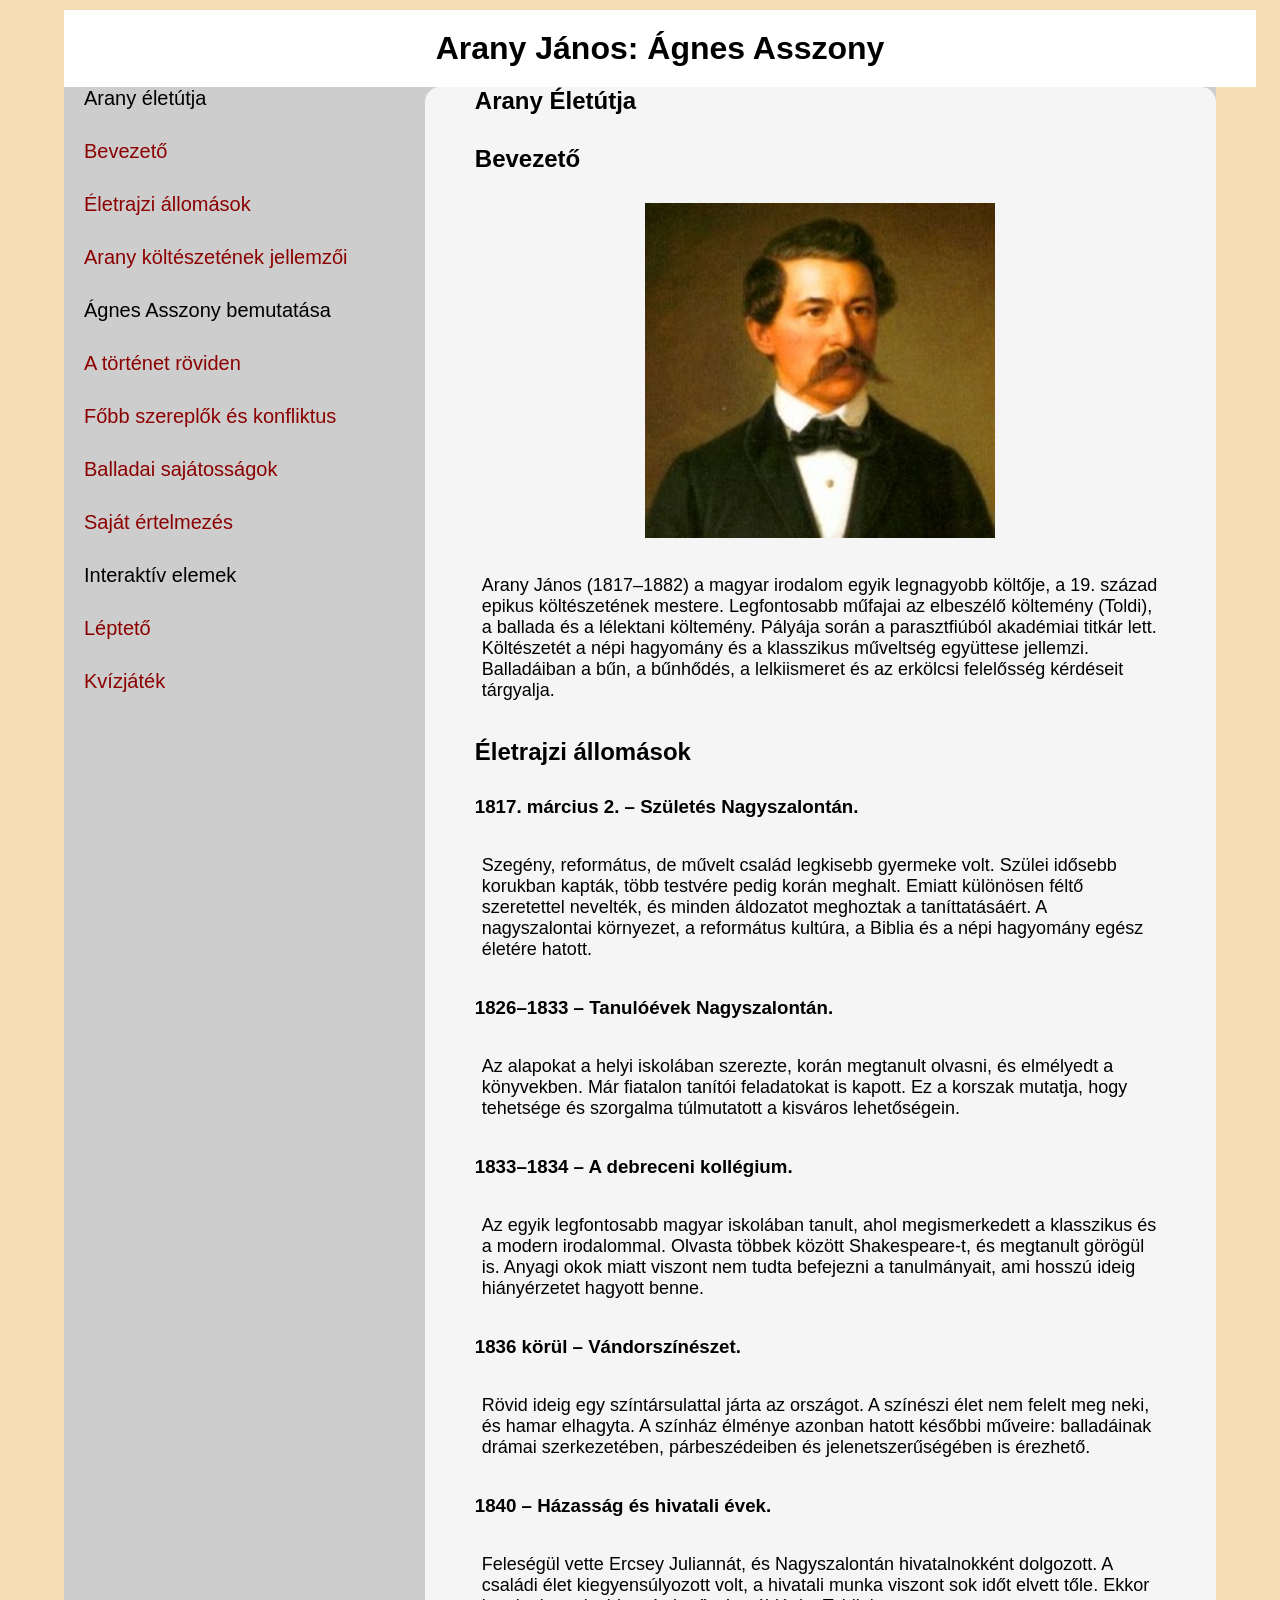
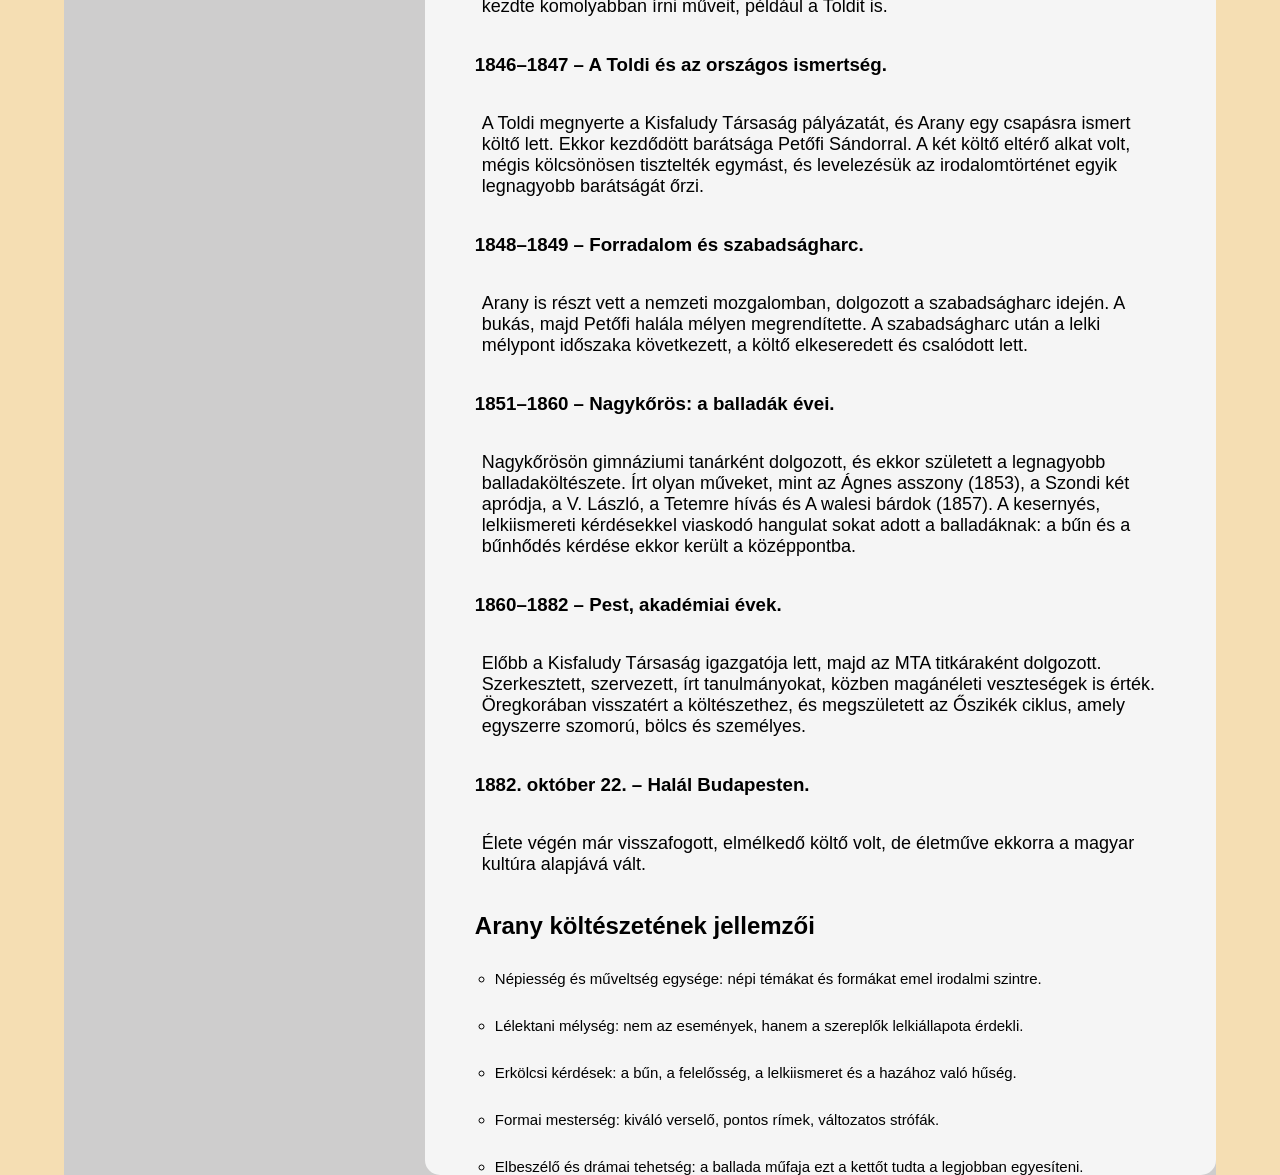
<file: index.html>
<!DOCTYPE html>
<html lang="hu">
<head>
    <meta charset="UTF-8"><link rel="stylesheet" href="style.css">
    <meta name="viewport" content="width=device-width, initial-scale=1.0">
    <title>Arany János: Ágnes Asszony</title>
</head>
<body>
    <main>
        <header><h1>Arany János: Ágnes Asszony</h1></header>
        <section>
             <div id="LeftDiv">
                <ul>
                    <li class="Cim">Arany életútja</li>
                    <li><a href="#bevezeto">Bevezető</a></li>
                    <li><a href="#eletrajz">Életrajzi állomások</a></li>
                    <li><a href="#jellemzo">Arany költészetének jellemzői</a></li>

                    <li class="Cim">Ágnes Asszony bemutatása</li>
                    <li><a href="index2.html">A történet röviden</a></li>
                    <li><a href="index2.html">Főbb szereplők és konfliktus</a></li>
                    <li><a href="index2.html">Balladai sajátosságok</a></li>
                    <li><a href="index2.html">Saját értelmezés</a></li>

                    <li class="Cim">Interaktív elemek</li>
                    <li><a href="index3.html">Léptető</a></li>
                    <li><a href="index3.html">Kvízjáték</a></li>
                </ul>
            </div>
            <div id="RightDiv">
                <h1>Arany Életútja</h1>
                <h2 id="bevezeto">Bevezető</h2>  
                <img src="aranyjani.jpg" alt="">
                <p>Arany János (1817–1882) a magyar irodalom egyik legnagyobb költője, a 19. század epikus költészetének mestere. Legfontosabb műfajai az elbeszélő költemény (Toldi), a ballada és a lélektani költemény. Pályája során a parasztfiúból akadémiai titkár lett. Költészetét a népi hagyomány és a klasszikus műveltség együttese jellemzi. Balladáiban a bűn, a bűnhődés, a lelkiismeret és az erkölcsi felelősség kérdéseit tárgyalja.</p>


                <h2 id="eletrajz">Életrajzi állomások</h2> 

                    <h3>1817. március 2. – Születés Nagyszalontán.</h3>
                        <p>Szegény, református, de művelt család legkisebb gyermeke volt. Szülei idősebb korukban kapták, több testvére pedig korán meghalt. Emiatt különösen féltő szeretettel nevelték, és minden áldozatot meghoztak a taníttatásáért. A nagyszalontai környezet, a református kultúra, a Biblia és a népi hagyomány egész életére hatott.</p>
                    <h3>1826–1833 – Tanulóévek Nagyszalontán.</h3>
                        <p>Az alapokat a helyi iskolában szerezte, korán megtanult olvasni, és elmélyedt a könyvekben. Már fiatalon tanítói feladatokat is kapott. Ez a korszak mutatja, hogy tehetsége és szorgalma túlmutatott a kisváros lehetőségein.</p>
                    <h3>1833–1834 – A debreceni kollégium.</h3>
                        <p>Az egyik legfontosabb magyar iskolában tanult, ahol megismerkedett a klasszikus és a modern irodalommal. Olvasta többek között Shakespeare-t, és megtanult görögül is. Anyagi okok miatt viszont nem tudta befejezni a tanulmányait, ami hosszú ideig hiányérzetet hagyott benne.</p>
                    <h3>1836 körül – Vándorszínészet.</h3>
                        <p>Rövid ideig egy színtársulattal járta az országot. A színészi élet nem felelt meg neki, és hamar elhagyta. A színház élménye azonban hatott későbbi műveire: balladáinak drámai szerkezetében, párbeszédeiben és jelenetszerűségében is érezhető.</p>
                    <h3>1840 – Házasság és hivatali évek.</h3>
                        <p>Feleségül vette Ercsey Juliannát, és Nagyszalontán hivatalnokként dolgozott. A családi élet kiegyensúlyozott volt, a hivatali munka viszont sok időt elvett tőle. Ekkor kezdte komolyabban írni műveit, például a Toldit is.</p>
                    <h3>1846–1847 – A Toldi és az országos ismertség.</h3>
                        <p>A Toldi megnyerte a Kisfaludy Társaság pályázatát, és Arany egy csapásra ismert költő lett. Ekkor kezdődött barátsága Petőfi Sándorral. A két költő eltérő alkat volt, mégis kölcsönösen tisztelték egymást, és levelezésük az irodalomtörténet egyik legnagyobb barátságát őrzi.</p>
                    <h3>1848–1849 – Forradalom és szabadságharc.</h3>
                        <p>Arany is részt vett a nemzeti mozgalomban, dolgozott a szabadságharc idején. A bukás, majd Petőfi halála mélyen megrendítette. A szabadságharc után a lelki mélypont időszaka következett, a költő elkeseredett és csalódott lett.</p>
                    <h3>1851–1860 – Nagykőrös: a balladák évei.</h3>
                        <p>Nagykőrösön gimnáziumi tanárként dolgozott, és ekkor született a legnagyobb balladaköltészete. Írt olyan műveket, mint az Ágnes asszony (1853), a Szondi két apródja, a V. László, a Tetemre hívás és A walesi bárdok (1857). A kesernyés, lelkiismereti kérdésekkel viaskodó hangulat sokat adott a balladáknak: a bűn és a bűnhődés kérdése ekkor került a középpontba.</p>
                    <h3>1860–1882 – Pest, akadémiai évek.</h3>
                        <p>Előbb a Kisfaludy Társaság igazgatója lett, majd az MTA titkáraként dolgozott. Szerkesztett, szervezett, írt tanulmányokat, közben magánéleti veszteségek is érték. Öregkorában visszatért a költészethez, és megszületett az Őszikék ciklus, amely egyszerre szomorú, bölcs és személyes.</p>
                    <h3>1882. október 22. – Halál Budapesten.</h3>
                        <p>Élete végén már visszafogott, elmélkedő költő volt, de életműve ekkorra a magyar kultúra alapjává vált.</p>

                <h2 id="jellemzo">Arany költészetének jellemzői</h2>
                <ul id="jellemzok">
                    <li>Népiesség és műveltség egysége: népi témákat és formákat emel irodalmi szintre.</li>
                    <li>Lélektani mélység: nem az események, hanem a szereplők lelkiállapota érdekli.</li>
                    <li>Erkölcsi kérdések: a bűn, a felelősség, a lelkiismeret és a hazához való hűség.</li>
                    <li>Formai mesterség: kiváló verselő, pontos rímek, változatos strófák.</li>
                    <li>Elbeszélő és drámai tehetség: a ballada műfaja ezt a kettőt tudta a legjobban egyesíteni.</li>
                </ul>
            </div>
        </section>
    </main>
</body>
</html>
</file>
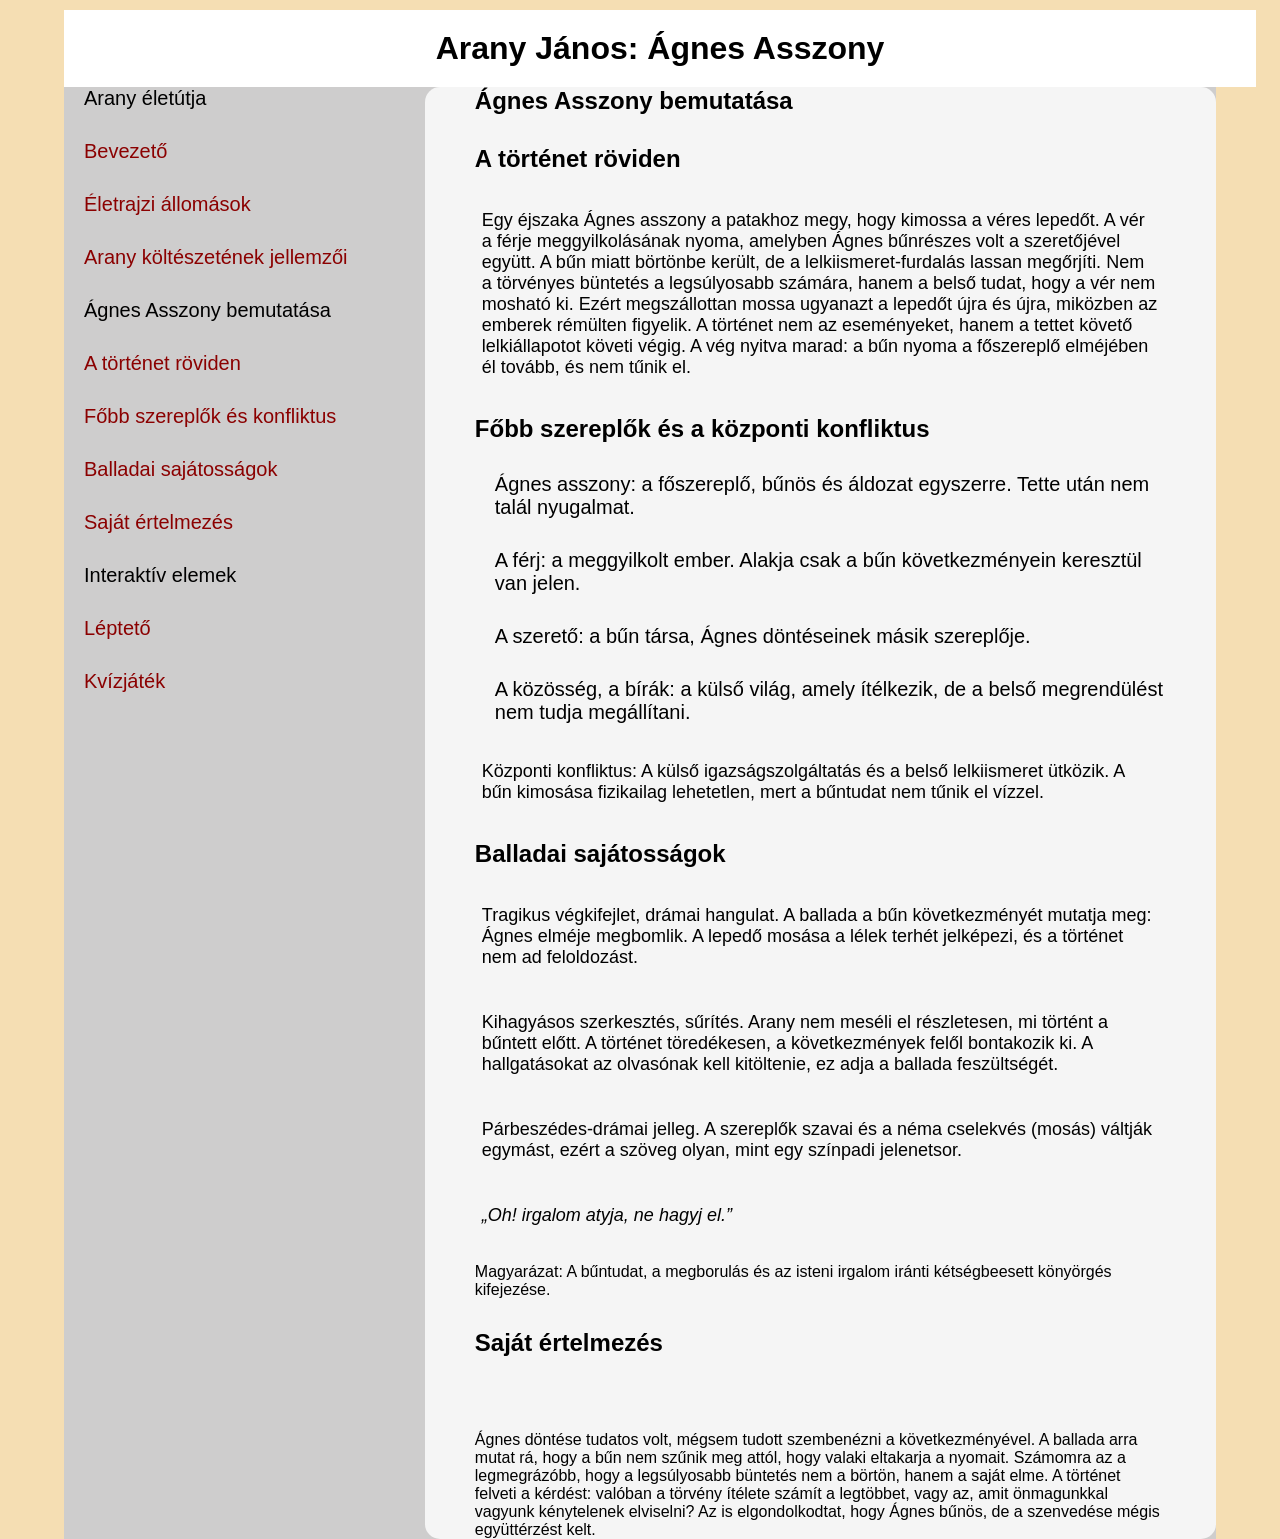
<file: index2.html>
<!DOCTYPE html>
<html lang="en">
<head>
    <meta charset="UTF-8"><link rel="stylesheet" href="style.css">
    <meta name="viewport" content="width=device-width, initial-scale=1.0">
    <title>Document</title>
</head>
<body>

        <main>
        <header><h1>Arany János: Ágnes Asszony</h1></header>
        <section>
             <div id="LeftDiv">
                <ul>
                    <li class="Cim">Arany életútja</li>
                    <li><a href="index.html">Bevezető</a></li>
                    <li><a href="index.html">Életrajzi állomások</a></li>
                    <li><a href="index.html">Arany költészetének jellemzői</a></li>

                    <li class="Cim">Ágnes Asszony bemutatása</li>
                    <li><a href="#tortenet">A történet röviden</a></li>
                    <li><a href="#szereplok">Főbb szereplők és konfliktus</a></li>
                    <li><a href="#sajat">Balladai sajátosságok</a></li>
                    <li><a href="#ertelmezes">Saját értelmezés</a></li>

                    <li class="Cim">Interaktív elemek</li>
                    <li><a href="index3.html">Léptető</a></li>
                    <li><a href="index3.html">Kvízjáték</a></li>
                </ul>
            </div>
            <div id="RightDiv">
                <h1>Ágnes Asszony bemutatása</h1>

                    <h2 id="tortenet">A történet röviden</h2>

                    <p>Egy éjszaka Ágnes asszony a patakhoz megy, hogy kimossa a véres lepedőt. A vér a férje meggyilkolásának nyoma, amelyben Ágnes bűnrészes volt a szeretőjével együtt. A bűn miatt börtönbe került, de a lelkiismeret-furdalás lassan megőrjíti. Nem a törvényes büntetés a legsúlyosabb számára, hanem a belső tudat, hogy a vér nem mosható ki. Ezért megszállottan mossa ugyanazt a lepedőt újra és újra, miközben az emberek rémülten figyelik. A történet nem az eseményeket, hanem a tettet követő lelkiállapotot követi végig. A vég nyitva marad: a bűn nyoma a főszereplő elméjében él tovább, és nem tűnik el.</p>

                    <h2 id="szereplok">Főbb szereplők és a központi konfliktus</h2>
                    <ul>
                    <li>Ágnes asszony: a főszereplő, bűnös és áldozat egyszerre. Tette után nem talál nyugalmat.</li>
                    <li>A férj: a meggyilkolt ember. Alakja csak a bűn következményein keresztül van jelen.</li>
                    <li>A szerető: a bűn társa, Ágnes döntéseinek másik szereplője.</li>
                    <li>A közösség, a bírák: a külső világ, amely ítélkezik, de a belső megrendülést nem tudja megállítani.</li>
                    </ul>

                    
                    <p>Központi konfliktus: A külső igazságszolgáltatás és a belső lelkiismeret ütközik. A bűn kimosása fizikailag lehetetlen, mert a bűntudat nem tűnik el vízzel.</p>

                    <h2 id="sajat">Balladai sajátosságok</h2>
                    <p>Tragikus végkifejlet, drámai hangulat. A ballada a bűn következményét mutatja meg: Ágnes elméje megbomlik. A lepedő mosása a lélek terhét jelképezi, és a történet nem ad feloldozást.</p>
                    <p>Kihagyásos szerkesztés, sűrítés. Arany nem meséli el részletesen, mi történt a bűntett előtt. A történet töredékesen, a következmények felől bontakozik ki. A hallgatásokat az olvasónak kell kitöltenie, ez adja a ballada feszültségét.</p>
                    <p>Párbeszédes-drámai jelleg. A szereplők szavai és a néma cselekvés (mosás) váltják egymást, ezért a szöveg olyan, mint egy színpadi jelenetsor.</p>

                    <p><i>„Oh! irgalom atyja, ne hagyj el.”</i></p>
                    <legend>Magyarázat:  A bűntudat, a megborulás és az isteni irgalom iránti kétségbeesett könyörgés kifejezése.</legend>
                    
                    <h2 id="ertelmezes">Saját értelmezés</h2>
                    <p></p>Ágnes döntése tudatos volt, mégsem tudott szembenézni a következményével. A ballada arra mutat rá, hogy a bűn nem szűnik meg attól, hogy valaki eltakarja a nyomait. Számomra az a legmegrázóbb, hogy a legsúlyosabb büntetés nem a börtön, hanem a saját elme. A történet felveti a kérdést: valóban a törvény ítélete számít a legtöbbet, vagy az, amit önmagunkkal vagyunk kénytelenek elviselni? Az is elgondolkodtat, hogy Ágnes bűnös, de a szenvedése mégis együttérzést kelt.
        </section>
    </main>
    
</body>
</html>
</file>
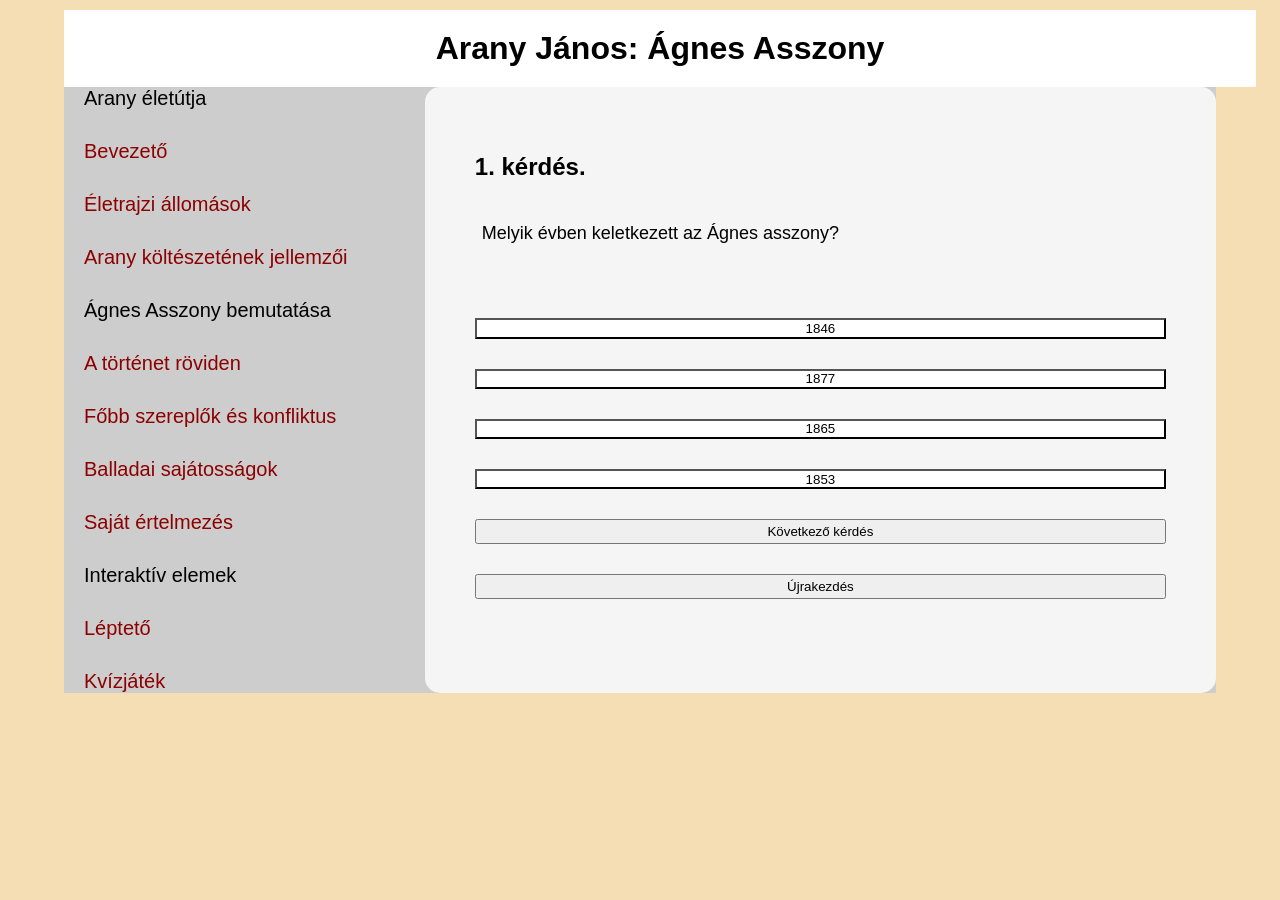
<file: index3.html>
<!DOCTYPE html>
<html lang="en">
<head>
    <meta charset="UTF-8"><link rel="stylesheet" href="style.css">
    <meta name="viewport" content="width=device-width, initial-scale=1.0">
    <title>Document</title>
</head>
<body>
      <main>
        <header><h1>Arany János: Ágnes Asszony</h1></header>
        <section>
            <div id="LeftDiv">
                <ul>
                    <li class="Cim">Arany életútja</li>
                    <li><a href="index.html">Bevezető</a></li>
                    <li><a href="index.html">Életrajzi állomások</a></li>
                    <li><a href="index.html">Arany költészetének jellemzői</a></li>

                    <li class="Cim">Ágnes Asszony bemutatása</li>
                    <li><a href="index2.html">A történet röviden</a></li>
                    <li><a href="index2.html">Főbb szereplők és konfliktus</a></li>
                    <li><a href="index2.html">Balladai sajátosságok</a></li>
                    <li><a href="index2.html">Saját értelmezés</a></li>

                    <li class="Cim">Interaktív elemek</li>
                    <li><a href="#lepteto">Léptető</a></li>
                    <li><a href="#kvizcim">Kvízjáték</a></li>
                </ul>
            </div>
            <div id="RightDiv">
                <div id="lepteto">
                    <h2 class="lepteto"></h2>
                </div>

                <div id="KvizDiv">
                    <h2 id="KvizCim">Interaktív Kvízjáték</h2>
                    <p id="KvizKerdes"></p>
                    <div id="kvizek">
                        <div></div>
                        <input type="button" value="" class="KvizValaszok" id="KvizGomb1">
                        <input type="button" value="" class="KvizValaszok" id="KvizGomb2">
                        <input type="button" value="" class="KvizValaszok" id="KvizGomb3">
                        <input type="button" value="" class="KvizValaszok" id="KvizGomb4">
                    </div>
                    <input type="button" value="Következő kérdés" id="KvizKovGomb">
                    <input type="button" value="Újrakezdés" id="KvizUjraGomb">
                    <div>
                        <p id="Visszajel"></p>
                        <p id="VegPont"></p>
                    </div>
                </div>
            </div>
        </section>
    </main>
    <script src="main.js"></script>
</body>
</html>
</file>
<file: style.css>
*{
    padding: 0;
    margin: 0;
    width: 100%;
    font-family: sans-serif;
}


body{
    background-color: wheat;
}

main{
    width: 90%;
    background-color: rgb(206, 205, 205);
    margin: 0 auto 0 auto;
    margin-top: 10px;
}

header{
    background-color: white;
    text-align: center;
    box-shadow: 0 1 2;
    padding: 20px;
    
}

section{

    width: 100%;
    display: flex;
    flex-direction: row;
    flex-wrap: nowrap;
    justify-content: space-between;

    
}

p{
    padding: 7px;
    font-size: large;
}

a{
    color: darkred;
    text-decoration: none;
    cursor: pointer;
}

ul{
    display: flex;
    flex-direction: column;
    font-size: 20px;
    list-style: none;
    gap: 30px;
    padding-left: 20px;
}

#jellemzok{
    font-size: 15px;
    list-style: circle;
}

img{
    width: 350px;
    margin: 0 auto 0 auto;
    
}

div{
    box-shadow: 0 4 5;
    
    display: flex;
    flex-direction: row;
    flex-wrap: wrap;
    row-gap: 30px;
    box-shadow: 2 5 8;
    border-radius: 15px;
    
}

#LeftDiv{

    
    width: 30%;
    
}

#RightDiv{
    
    padding-left: 50px;
    padding-right: 50px;
    background-color: whitesmoke;
    width: 60%; 
}

#Cim.a{
    font-size: 30px;
    font-weight: bold;
}

#kvizek{
    padding: 1;
}
</file>
